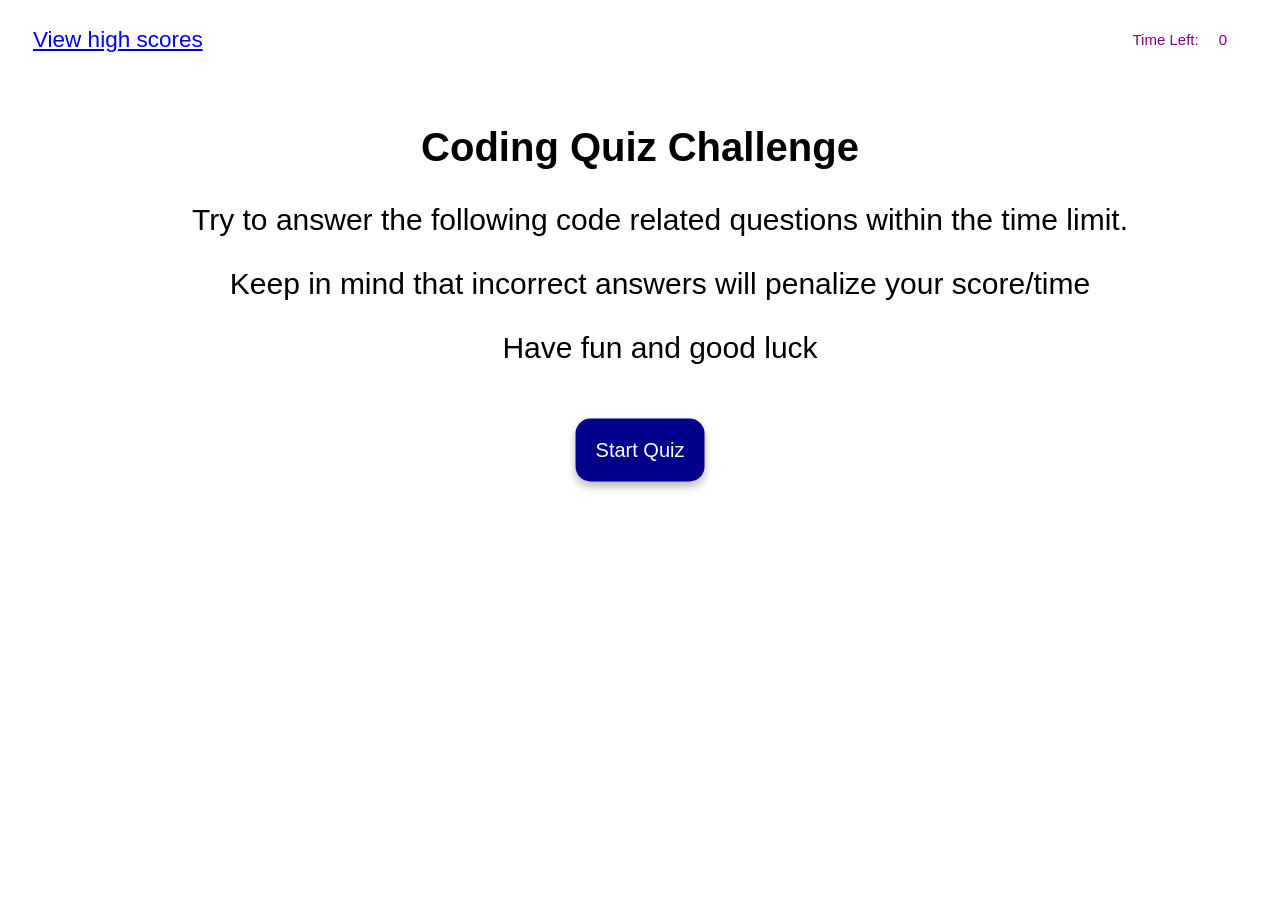
<file: index.html>
<!DOCTYPE html>
<html lang="en">
<head>
    <meta charset="UTF-8">
    <meta http-equiv="X-UA-Compatible" content="IE=edge">
    <meta name="viewport" content="width=device-width, initial-scale=1.0">
    <title>Thom's Code Quiz</title>
    <link rel="stylesheet" href="assets/css/style.css">

</head>

<body>
    <header>
        <a href="highscores.html">
        <h2>View high scores</h2>
        </a>
        <div class=timer>
            <div class="time-text"> 
                Time Left:
            </div>
            <div id="time-sec"> 
                0
            </div>
        </div>
    </header>

<main>
    <section>
        <div id="start-quiz">
            <h1 id="questions">Coding Quiz Challenge</h1>
            <p id="paragraph-pg1">
                <ul>Try to answer the following code related questions within the time limit.</ul>
                <ul>Keep in mind that incorrect answers will penalize your score/time</ul> 
                <ul>Have fun and good luck</ul>
            </p>
            <button id="start-btn">Start Quiz</button>
        </div>
    </section>

        <div id="options" class="options-div, hide">
            <!-- <button id="option1" class="option-buttons">Option 1</button>
            <button id="option2" class="option-buttons">Option 2</button>
            <button id="option3" class="option-buttons">Option 3</button>
            <button id="option4" class="option-buttons">Option 4</button> -->
        </div>

        <div class="correct-wrong-box">
            <div id="correct" class= "correct hide">
                Correct
            </div>
            <div id="wrong" class="wrong hide">
                Wrong
            </div>
        </div>


        <div id="high-score-box" class="hide"> 
            <form>
                <div class="input-field">
                    <input id="input" class="input-txt-field" type="text" value="Enter Initials" onfocus=this.value=''>
                </div>

            </form>
            <button id="submit-btn" class="submit-btn">
                Submit
            </button>
        </div>

</main>
<script src="assets/js/questions.js"></script>
<script src="assets/js/script.js"></script>
</body>

</html>
</file>
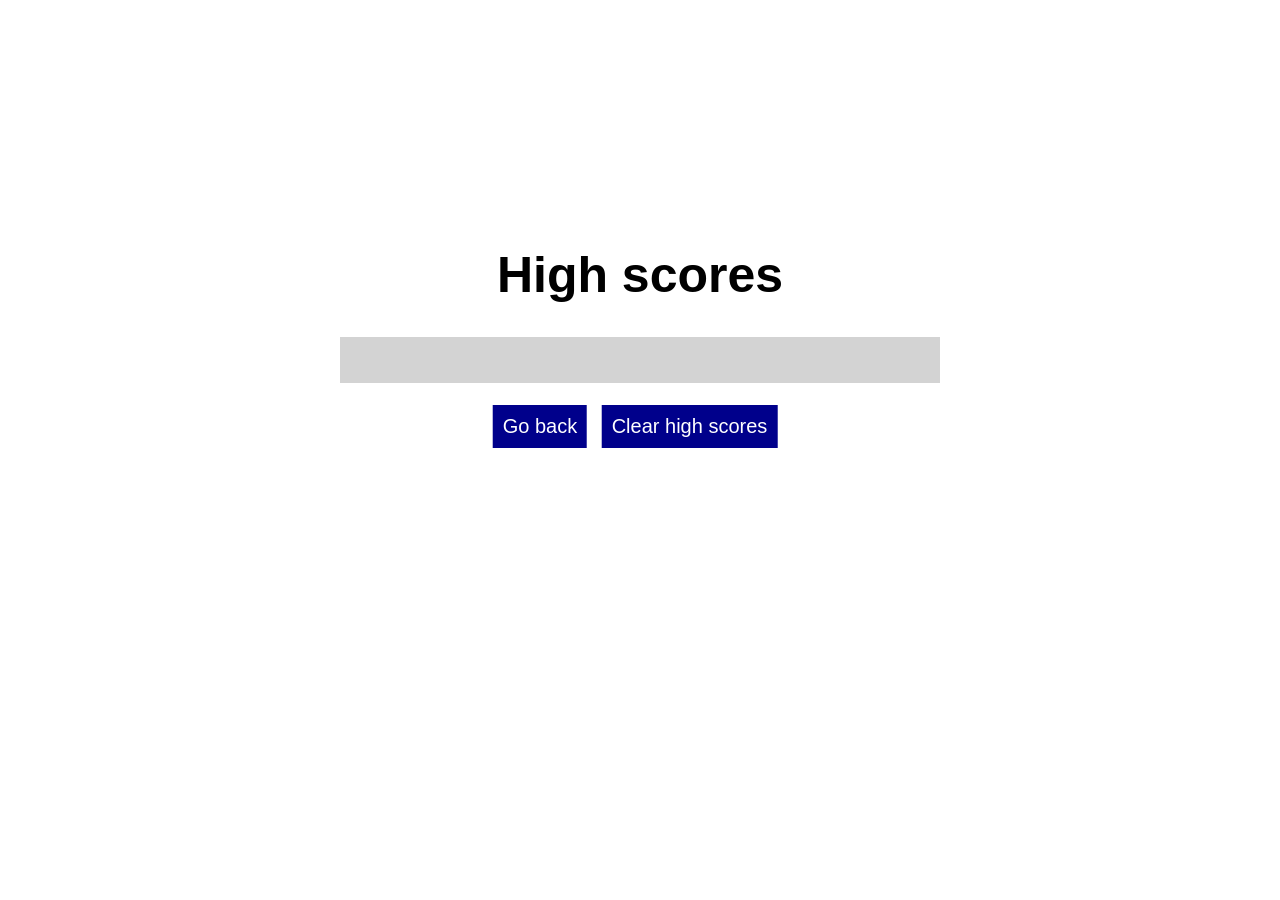
<file: highscores.html>
<!DOCTYPE html>
<html lang="en">
<head>
    <meta charset="UTF-8">
    <meta http-equiv="X-UA-Compatible" content="IE=edge">
    <meta name="viewport" content="width=device-width, initial-scale=1.0">
    <title>Code Quiz High Scores</title>
    <link rel="stylesheet" href="assets/css/highscorestyle.css">
</head>
<body>
    
    <div class="high-score-container">
        <div>
            <h1 class="high-score-h1">High scores</h1>
        </div>
        <div class="high-score-p">
            <p id="highScoreTextField">
            </p>
        </div>
        <div class="button-hs">
            <button id="button-go-back" class="high-score-buttons">Go back</button>
            <button id="clear-high-score-btn" class="high-score-buttons">Clear high scores</button>
        </div>
    </div>


<script src="assets/js/highscore.js"></script>
<script src="assets/js/script.js"></script>
</body>
</html>
</file>
<file: assets/css/style.css>
*, *::before, *::after {
    box-sizing: border-box;    
}

header {
    display: flex;
    justify-content: space-between;
    background:white;
    margin: 5px;
    color: purple;
    font-weight: lighter;
    font-family: Arial, Helvetica, sans-serif;
    font-size: 15px;
  }

header h2 {
    padding-left: 20px;
    font-weight: lighter;
}

header div {
    padding-right: 20px;
}


section {
    padding: 15px;
    display: flex;
    flex-wrap: wrap;
    justify-content: center;
    align-items: center;
}

section div {
    align-items: center;
    justify-content: center;
}

section h1 {
    font-size: 40px;
    text-align: center;
    font-family: Arial, Helvetica, sans-serif;
}

ul {
    font-size: 30px;
    text-align: center;
    font-family: Arial, Helvetica, sans-serif;
}

section p {
    font-size: 25px;
    text-align: center;
}

section div button {
    padding: 20px;
    background-color: darkblue;
    color: white;
    border-radius: 15px;
    font-size: 20px;
    position: absolute;
    top: 50%;
    left: 50%;
    transform: translate(-50%, -50%);
    cursor: pointer;
    outline: none;
    border: none;
    box-shadow: 0px 4px 8px 0 rgba(0,0,0,0.2),
                0px 6px 10px 0 rgba(0,0,0,0.1);
}


section div button:hover {
    background-color: orchid;
    transition: 0.2s;
}

.timer {
    display: flex;
    justify-content: center;
    align-items: center;
}


.hide {
    display: none;
}


.options-div {
    padding: 15px;
    display: flex;
    justify-content: center;
    align-items: center;
}

.option-buttons {
    margin-left: 375px;
    padding: 20px;
    margin-bottom: 10px;
    background-color: darkblue;
    width: 50vw;
    color: white;
    border-radius: 15px;
    font-size: 20px;
    cursor: pointer;
    outline: none;
    border: none;
    box-shadow: 0px 4px 8px 0 rgba(0,0,0,0.2),
                0px 6px 10px 0 rgba(0,0,0,0.1);
}

.option-buttons:hover {
    background-color: orchid;
    transition: 0.2s;
}


.high-score-div {
    display: flex;
    flex-wrap: wrap;
    align-items: center;
    justify-content: center;
    width: 100vw;

}


.submit-btn {
    margin-left: 20px;
    padding: 10px;
    background-color:darkblue;
    color: white;
    border-radius: 10px;
    font-size: 20px;
    cursor: pointer;
    outline: none;
    border: none;
}


.input-field {
    margin-bottom: 10px;
}

.input-txt-field {
    padding: 20px;
}

.final-score-text {
    text-decoration: underline;
    padding: 15px;
    margin-bottom: 50px;
    font-size: 35px;
    text-align: center;
    font-family: Arial, Helvetica, sans-serif;

}
</file>
<file: assets/css/highscorestyle.css>
* {
    box-sizing: border-box;
    font-family:Arial, Helvetica, sans-serif;
}

body {
    padding: 0;
    margin: 0;
    display: flex;
    width: 100vw;
    height: 70vh;
    justify-content: center;
    align-items: center;
}

.high-score-buttons {
    margin-right: 10px;
    padding: 10px;
    background-color:darkblue;
    color: white;
    font-size: 20px;
    cursor: pointer;
    outline: none;
    border: none;
}

.high-score-buttons:hover {
    background-color: orchid;
    transition: 0.2s;
}

.high-score-container {
    width: 600px;
    max-width: 80%;

}

.high-score-h1 {
    width: 100%;
    font-size: 50px;
    text-align: center;
}

.high-score-p {
    margin-bottom: 35px;
    padding: 15px;
    background-color: lightgray;
    justify-content: center;
    align-items: center;
}

.button-hs {
    position: fixed;
    align-items: center;
    top: 45%;
    left: 50%;
    transform: translate(-50%, 0px)
}
</file>
